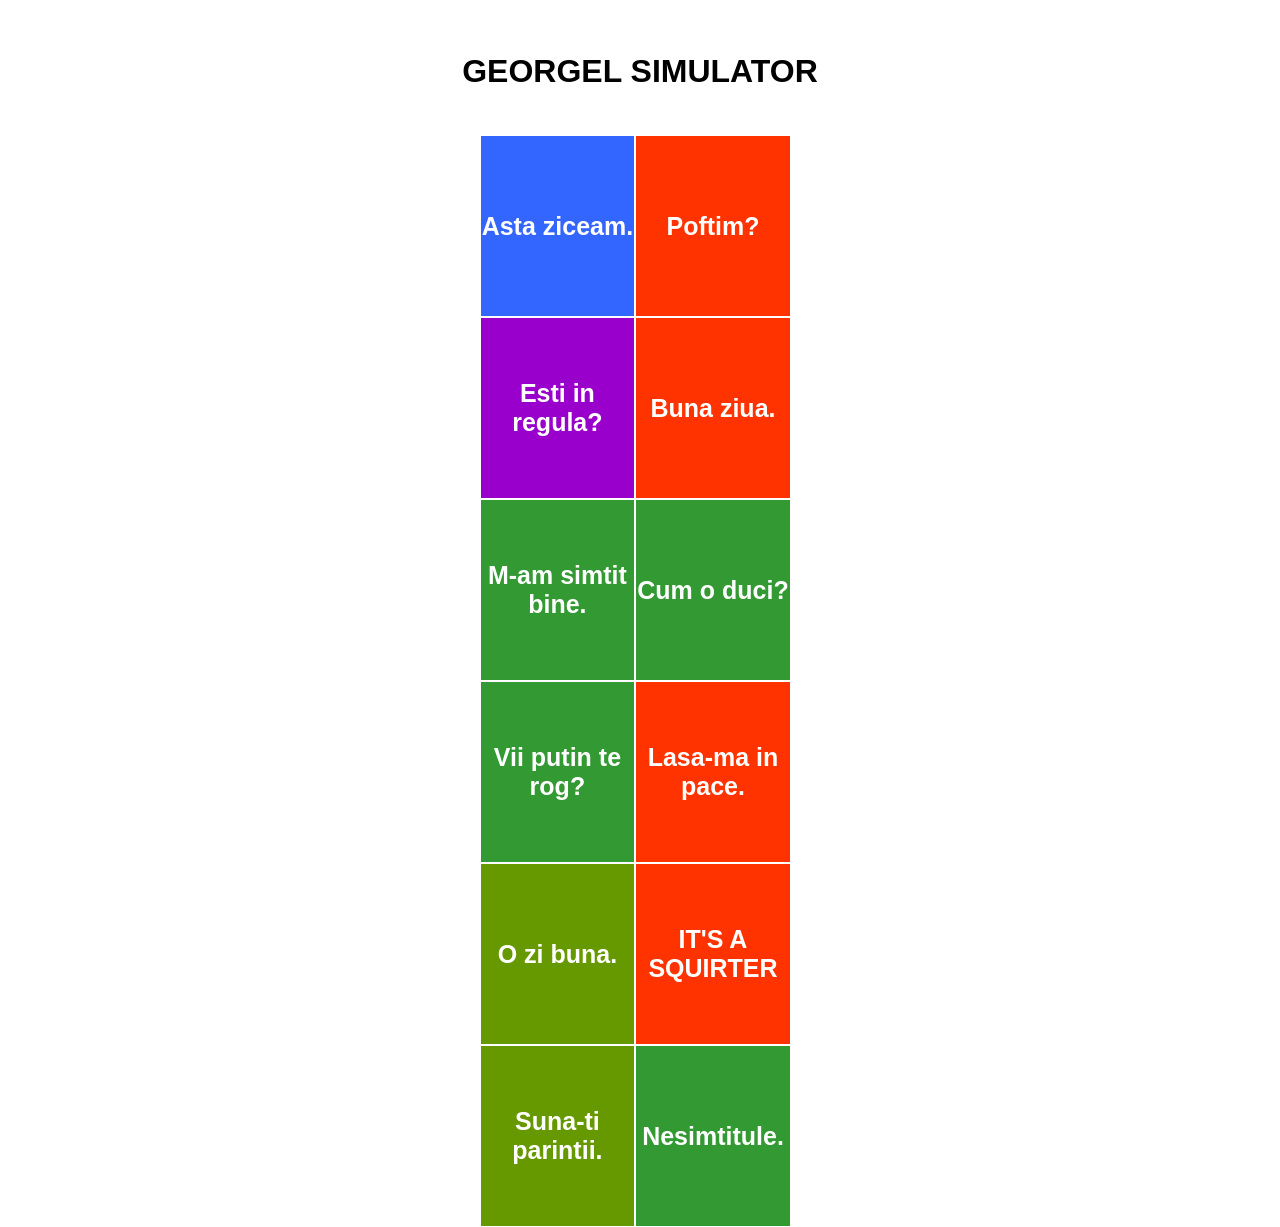
<file: index.html>
<!DOCTYPE html>
<html lang='en'>

<head>
	<title>Georgel Simulator</title>
	<meta charset="utf-8" />
	<link rel='stylesheet' href="css.css" type="text/css" />
	<meta name="viewport" content = "width=device-width, initial-scale=1.0">
</head>

<body>

<h1 style="position:relative;margin:0;top:5vh;font-family: Arial;">
<center>
	<strong>
	GEORGEL SIMULATOR
</strong>
</center>
</h1>

<div class="flexbox" style="margin-top:0;">
	<div class="element">
		<p><strong> Asta ziceam. </strong></p>
	</div>
	<div class="element">
		<p><strong> Poftim? </strong></p>
	</div>
	<div class="element">
		<p><strong> Esti in regula? </strong></p>
	</div>
	<div class="element">
		<p><strong> Buna ziua. </strong></p>
	</div>
	<div class="element">
		<p><strong> M-am simtit bine. </strong></p>
	</div>
	<div class="element">
		<p><strong> Cum o duci? </strong></p>
	</div>
	<div class="element">
		<p><strong> Vii putin te rog? </strong></p>
	</div>
	<div class="element">
		<p><strong> Lasa-ma in pace. </strong></p>
	</div>
	<div class="element">
		<p><strong> O zi buna. </strong></p>
	</div>
	<div class="element">
		<p><strong> IT'S A SQUIRTER </strong></p>
	</div>
	<div class="element">
		<p><strong> Suna-ti parintii. </strong></p>
	</div>
	<div class="element">
		<p><strong> Nesimtitule. </strong></p>
	</div>
</div>

<script>

var colors = ["#ff3300","#cc0066","#669900","#3366ff","#339933","#9900cc"];
var sounds = ["aia","ci","crecuit","hei","damblaua","dragoane","hai","marita","numa","squirter","sun-o","vaci"];
for(var i=0;i<=sounds.length-1;i++) {
	sounds[i] = sounds[i] + ".mp4";
}
var elements = document.getElementsByClassName("element");

function randColor() {
	for(var i=0;i<=elements.length-1;i++) {
		var colorID = Math.floor(Math.random() * colors.length);
		elements[i].style.backgroundColor = colors[colorID];
	}
}

randColor();

function addClickEvents() {
	var index = 0;
	Array.from(elements).forEach(function(elem) {
		var color = window.getComputedStyle(elem).backgroundColor;
		var sound = sounds[index];
		index++;
		var newSound = new Audio();
		newSound.src = sound;
		elem.addEventListener("mousedown",function() {
			elem.style.backgroundColor = "black";
			newSound.play();
			setTimeout(function() {
				elem.style.backgroundColor = color;},200);
		})
	})
}

document.addEventListener("load",addClickEvents());

</script>

</body>

</html>
</file>
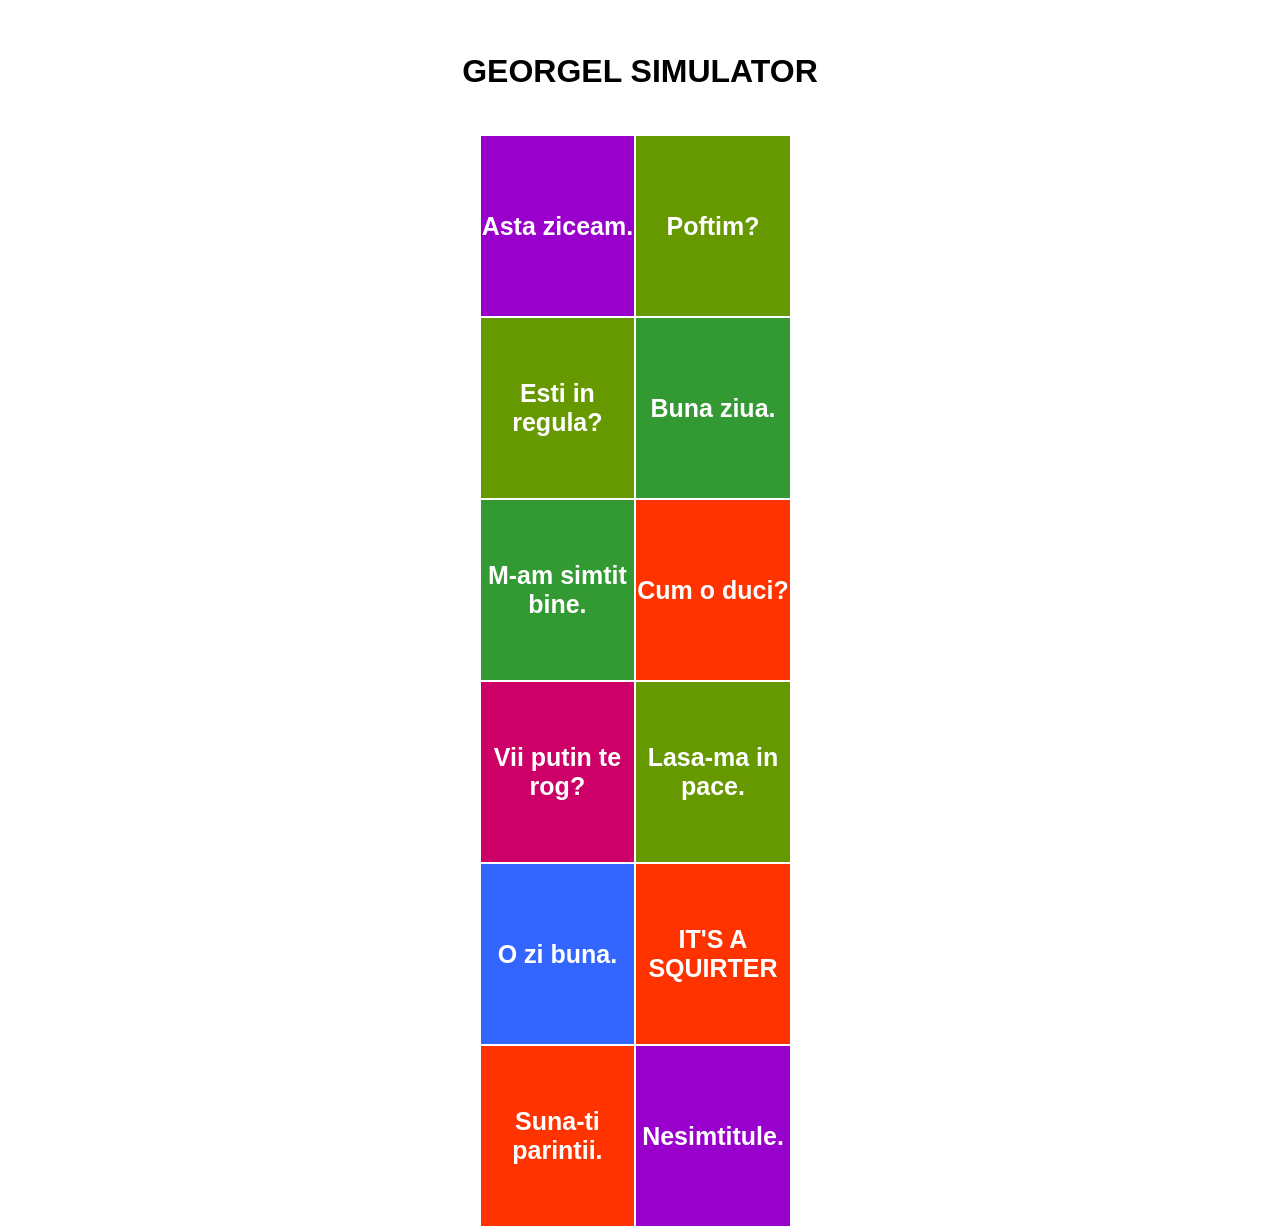
<file: Georgel2.html>
<!DOCTYPE html>
<html lang='en'>

<head>
	<title>Claudiu Tiganetea</title>
	<meta charset="utf-8" />
	<link rel='stylesheet' href="css.css" type="text/css" />
	<meta name="viewport" content = "width=device-width, initial-scale=1.0">
</head>

<body>

<h1 style="position:relative;margin:0;top:5vh;font-family: Arial;">
<center>
	<strong>
	GEORGEL SIMULATOR
</strong>
</center>
</h1>

<div class="flexbox" style="margin-top:0;">
	<div class="element">
		<p><strong> Asta ziceam. </strong></p>
	</div>
	<div class="element">
		<p><strong> Poftim? </strong></p>
	</div>
	<div class="element">
		<p><strong> Esti in regula? </strong></p>
	</div>
	<div class="element">
		<p><strong> Buna ziua. </strong></p>
	</div>
	<div class="element">
		<p><strong> M-am simtit bine. </strong></p>
	</div>
	<div class="element">
		<p><strong> Cum o duci? </strong></p>
	</div>
	<div class="element">
		<p><strong> Vii putin te rog? </strong></p>
	</div>
	<div class="element">
		<p><strong> Lasa-ma in pace. </strong></p>
	</div>
	<div class="element">
		<p><strong> O zi buna. </strong></p>
	</div>
	<div class="element">
		<p><strong> IT'S A SQUIRTER </strong></p>
	</div>
	<div class="element">
		<p><strong> Suna-ti parintii. </strong></p>
	</div>
	<div class="element">
		<p><strong> Nesimtitule. </strong></p>
	</div>
</div>

<script>

var colors = ["#ff3300","#cc0066","#669900","#3366ff","#339933","#9900cc"];
var sounds = ["aia","ci","crecuit","hei","damblaua","dragoane","hai","marita","numa","squirter","sun-o","vaci"];
for(var i=0;i<=sounds.length-1;i++) {
	sounds[i] = sounds[i] + ".mp4";
}
var elements = document.getElementsByClassName("element");

function randColor() {
	for(var i=0;i<=elements.length-1;i++) {
		var colorID = Math.floor(Math.random() * colors.length);
		elements[i].style.backgroundColor = colors[colorID];
	}
}

randColor();

function addClickEvents() {
	var index = 0;
	Array.from(elements).forEach(function(elem) {
		var color = window.getComputedStyle(elem).backgroundColor;
		var sound = sounds[index];
		index++;
		var newSound = new Audio();
		newSound.src = sound;
		elem.addEventListener("mousedown",function() {
			elem.style.backgroundColor = "black";
			newSound.play();
			setTimeout(function() {
				elem.style.backgroundColor = color;},200);
		})
	})
}

document.addEventListener("load",addClickEvents());

</script>

</body>

</html>
</file>
<file: css.css>
.main, .body {
	height:100%;
	width:100%;
	margin:0;
	padding:0;
}

.flexbox {
	display: inline-flex;
	margin:0;
	flex-wrap: wrap;
	flex-direction: row;
	justify-content: center;
	align-content:space-between;
	width:25vw;
	height:80vh;
	top:10vh;
	position:relative;
	left:36.5vw;
}

.flexbox p {
	margin:auto;
	position: relative;
	font-size:25px;
	color:white;
	font-family: Arial;
}

.element {
	display: inline-flex;
	justify-content: center;
	align-content: center;
	width:12vw;
	height:20vh;
	border:1px solid white;
	cursor:pointer;
	text-align: center;
}

.element:hover {
	opacity:0.5;
}

@media only screen and (max-device-width:450px) {
	.flexbox {
		left:0px;
		width:96vw;
		height:96vh;
	}

	.element {
		width:47vw;
		height:24vh;
	}

	h1 {
		z-index:2;
		margin-bottom:5vh;
		position: relative;
	}
}
</file>
